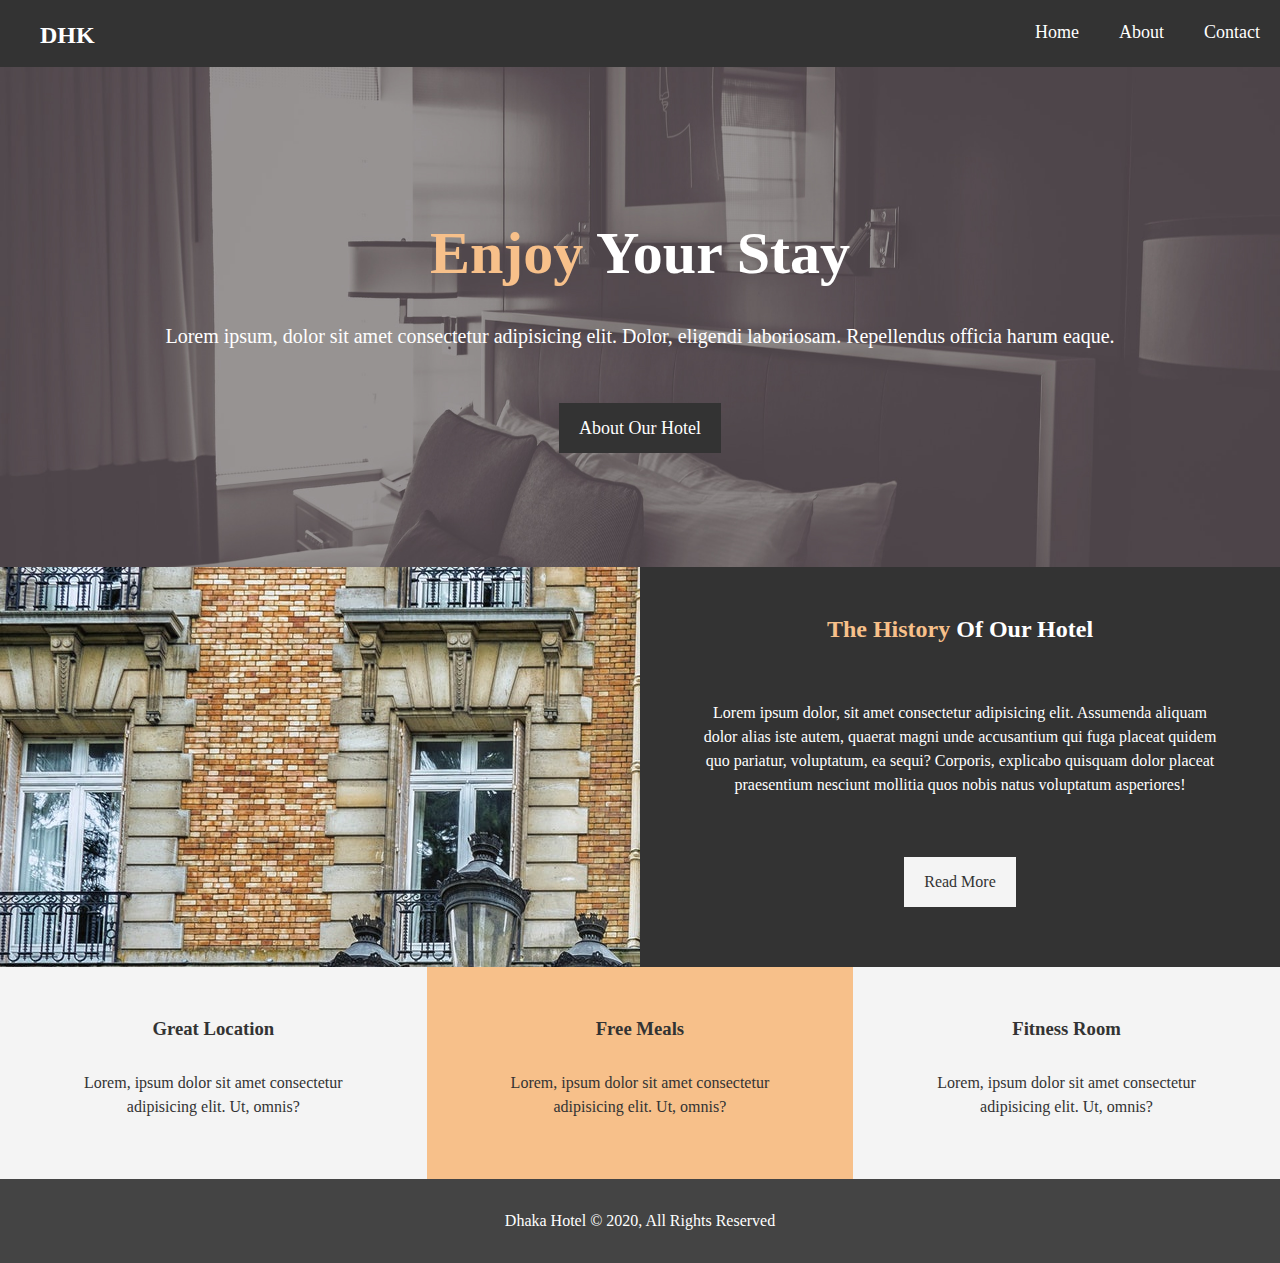
<file: index.html>
<!DOCTYPE html>
<html lang="en">
<head>
	<meta charset="UTF-8">
	<meta name="viewport" content="width=device-width, initial-scale=1.0">
	<title>Dhaka Hotel | Welcome</title>
	<link rel="stylesheet" href="https://use.fontawesome.com/releases/v5.14.0/css/all.css" integrity="sha384-HzLeBuhoNPvSl5KYnjx0BT+WB0QEEqLprO+NBkkk5gbc67FTaL7XIGa2w1L0Xbgc" crossorigin="anonymous">
	<link rel="stylesheet" href="css/style.css">
	<link rel="stylesheet" media="screen and (max-width: 768px)" href="css/mobile.css">
</head>
<body>
	<div id="container">
		<header>

			<nav id="navbar">

					<h1 class="logo"><a href="index.html">DHK
					</a></h1><ul>
						<li><a href="index.html">Home</a></li>
						<li><a href="about.html">About</a></li>
						<li><a href="contact.html">Contact</a></li>	
					</ul>
				
			</nav>

			<div class="showcase">
				
					<div class="showcase-content">
						<h1><span class="text-primary">Enjoy</span> Your Stay</h1>
						<p class="lead">Lorem ipsum, dolor sit amet consectetur adipisicing elit. Dolor, eligendi laboriosam. Repellendus officia harum eaque.</p>

						<a href="about.html" class="btn">About Our Hotel</a>
					</div>
				
			</div>

		</header>

		<section id="home-info" class="bg-dark">
			<div class="home-info-img">
				
			</div>
			<div class="home-info-content">
				<h2><span class="text-primary">The History</span> Of Our Hotel</h2>

				<p>Lorem ipsum dolor, sit amet consectetur adipisicing elit. Assumenda aliquam dolor alias iste autem, quaerat magni unde accusantium qui fuga placeat quidem quo pariatur, voluptatum, ea sequi? Corporis, explicabo quisquam dolor placeat praesentium nesciunt mollitia quos nobis natus voluptatum asperiores!</p>

				<a href="about.html" class="btn btn-light">Read More</a>
			</div>
		</section>

		<section id="features">

			<div class="box bg-light">
				<i class="fas fa-hotel fa-3x"></i>
				<h3>Great Location</h3>
				<p>Lorem, ipsum dolor sit amet consectetur adipisicing elit. Ut, omnis?</p>
			</div>


			<div class="box bg-primary">
				<i class="fas fa-utensils fa-3x"></i>
				<h3>Free Meals</h3>
				<p>Lorem, ipsum dolor sit amet consectetur adipisicing elit. Ut, omnis?</p>
			</div>


			<div class="box bg-light">
				<i class="fas fa-dumbbell fa-3x"></i>
				<h3>Fitness Room</h3>
				<p>Lorem, ipsum dolor sit amet consectetur adipisicing elit. Ut, omnis?</p>
			</div>
		</section>

		<div class="clr"></div>
		<footer id="main-footer">
			<p>Dhaka Hotel &copy 2020, All Rights Reserved</p>
		</footer>

	</div>
</body>
</html>
</file>
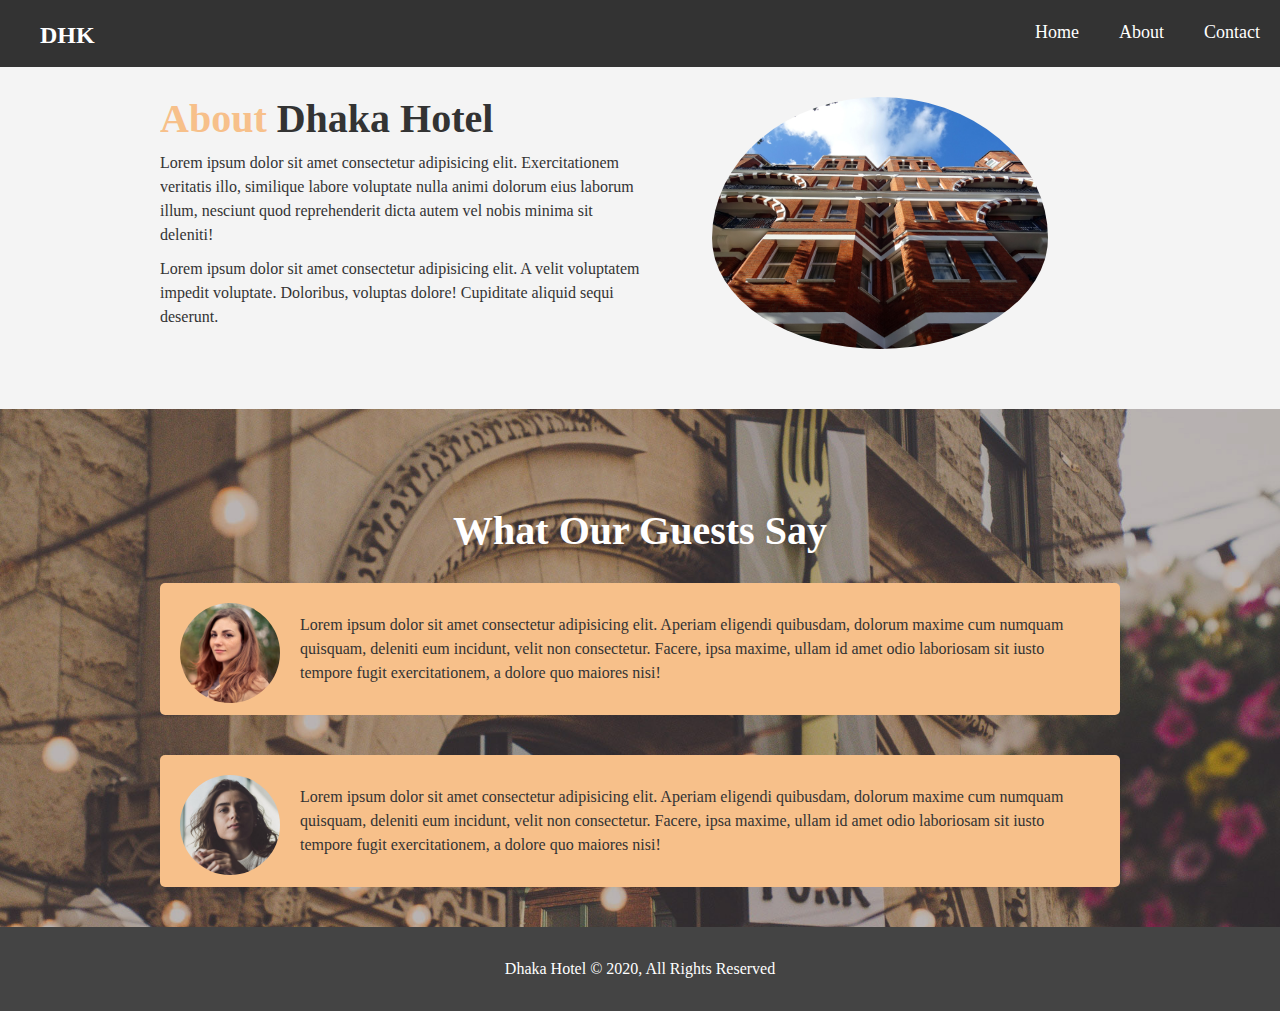
<file: about.html>
<!DOCTYPE html>
<html lang="en">
<head>
	<meta charset="UTF-8">
	<meta name="viewport" content="width=device-width, initial-scale=1.0">
	<title>Dhaka Hotel | About</title>
	
	<link rel="stylesheet" href="css/style.css">
	<link rel="stylesheet" media="screen and (max-width: 768px)" href="css/mobile.css">
</head>
<body>
	
		<header>

			<nav id="navbar">

					<h1 class="logo"><a href="index.html">DHK
					</a></h1><ul>
						<li><a href="index.html">Home</a></li>
						<li><a href="about.html">About</a></li>
						<li><a href="contact.html">Contact</a></li>	
					</ul>	
			</nav>
		</header>

		<section id="about-info" class="bg-light py-3">
			<div class="container">
				<div class="info-left">
					<h1 class="l-heading py-1"><span class="text-primary">About</span> Dhaka Hotel</h1>

					<p>Lorem ipsum dolor sit amet consectetur adipisicing elit. Exercitationem veritatis illo, similique labore voluptate nulla animi dolorum eius laborum illum, nesciunt quod reprehenderit dicta autem vel nobis minima sit deleniti!</p>

					<p>Lorem ipsum dolor sit amet consectetur adipisicing elit. A velit voluptatem impedit voluptate. Doloribus, voluptas dolore! Cupiditate aliquid sequi deserunt.</p>
				</div>

				<div class="info-right">
					<img src="./img/photo-2.jpg" alt="">
				</div>
			</div>
		</section>

		<div class="clr"></div>

		<section id="testimonials">
			<div class="container">
				<h1 class="l-heading py-1">What Our Guests Say</h1>
				<div class="testimonial bg-primary">
					<img src="./img/person-1.jpg" alt="Harder">
					<p>Lorem ipsum dolor sit amet consectetur adipisicing elit. Aperiam eligendi quibusdam, dolorum maxime cum numquam quisquam, deleniti eum incidunt, velit non consectetur. Facere, ipsa maxime, ullam id amet odio laboriosam sit iusto tempore fugit exercitationem, a dolore quo maiores nisi!</p>
				</div>

				<div class="clr"></div>	
				<div class="testimonial bg-primary">
					<img src="./img/person-2.jpg" alt="Bethany">
					<p>Lorem ipsum dolor sit amet consectetur adipisicing elit. Aperiam eligendi quibusdam, dolorum maxime cum numquam quisquam, deleniti eum incidunt, velit non consectetur. Facere, ipsa maxime, ullam id amet odio laboriosam sit iusto tempore fugit exercitationem, a dolore quo maiores nisi!</p>
				</div>
			</div>
		</section>

		<div class="clr"></div>	

		<footer id="main-footer">
			<p>Dhaka Hotel &copy 2020, All Rights Reserved</p>
		</footer>

	
</body>
</html>
</file>
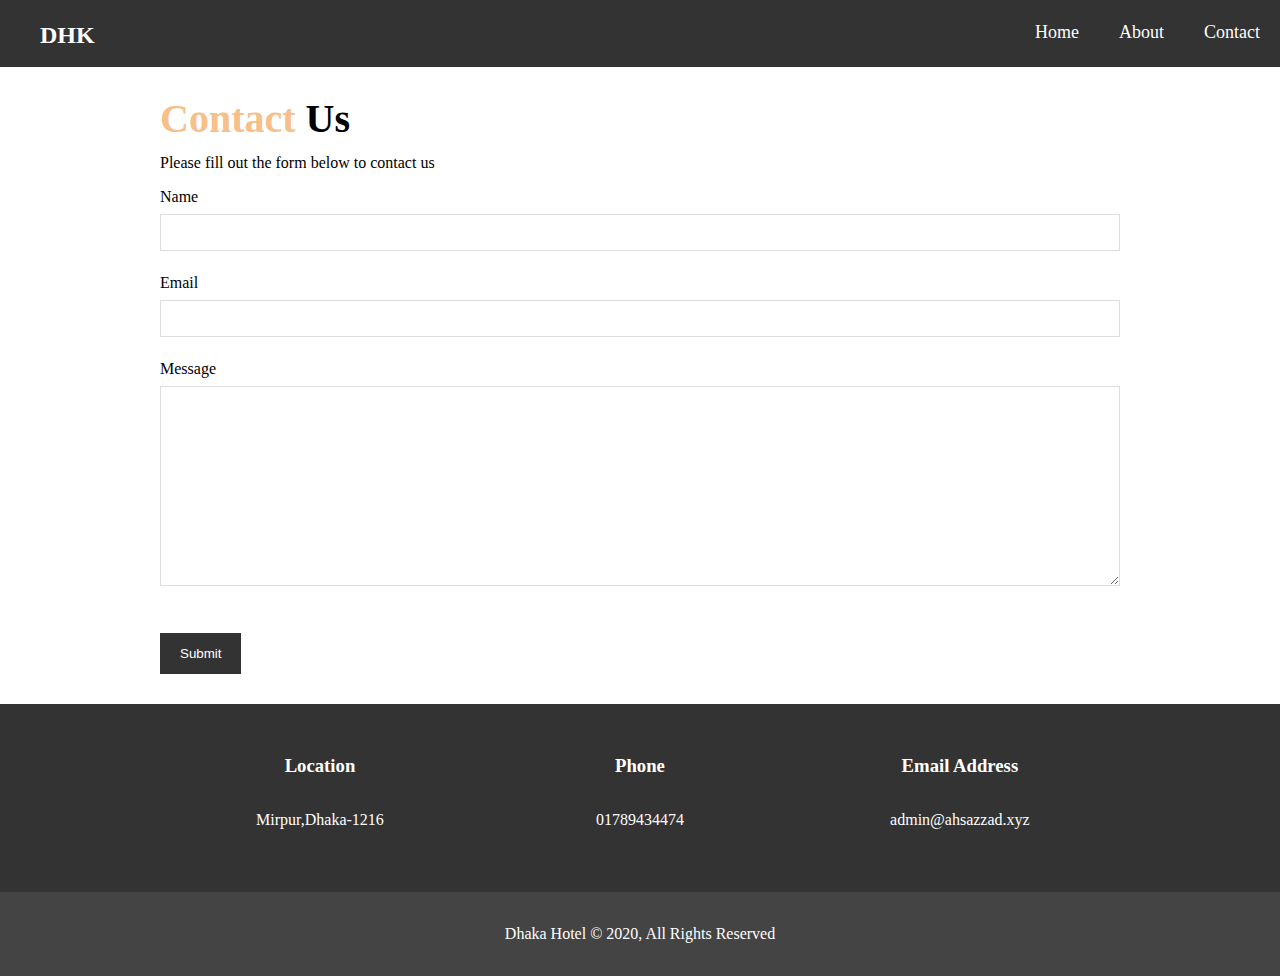
<file: contact.html>
<!DOCTYPE html>
<html lang="en">
<head>
	<meta charset="UTF-8">
	<meta name="viewport" content="width=device-width, initial-scale=1.0">
	<title>Dhaka Hotel | Contact</title>
	<link rel="stylesheet" href="https://use.fontawesome.com/releases/v5.14.0/css/all.css" integrity="sha384-HzLeBuhoNPvSl5KYnjx0BT+WB0QEEqLprO+NBkkk5gbc67FTaL7XIGa2w1L0Xbgc" crossorigin="anonymous">
	<link rel="stylesheet" href="css/style.css">
	<link rel="stylesheet" media="screen and (max-width: 768px)" href="css/mobile.css">
</head>
<body>
	<header>

			<nav id="navbar">

					<h1 class="logo"><a href="index.html">DHK
					</a></h1><ul>
						<li><a href="index.html">Home</a></li>
						<li><a href="about.html">About</a></li>
						<li><a href="contact.html">Contact</a></li>	
					</ul>
				
			</nav>
	</header>

	<section id="contact-form" class="py-3">
		<div class="container">
			<h1 class="l-heading py-1"><span class="text-primary">Contact</span> Us</h1>
			<p class="py-4">Please fill out the form below to contact us</p>
			<form>
				<div class="form-group">
					<label for="name">Name</label>
					<input type="text" id="name">
				</div>

				<div class="form-group">
					<label for="email">Email</label>
					<input type="email" id="email">
				</div>


				<div class="form-group">
					<label for="msg">Message</label>
					<textarea name="message" id="msg" >
					</textarea>
				</div>

				<button class="btn" type="submit">Submit</button>
			</form>
		</div>

	</section>

	<section id="contact-info" class="bg-dark">
		<div class="container">
			<div class="box">
				<i class="fas fa-hotel fa-3x"></i>
				<h3>Location</h3>
				<p>Mirpur,Dhaka-1216</p>
			</div>


			<div class="box">
				<i class="fas fa-phone fa-3x"></i>
				<h3>Phone</h3>
				<p>01789434474</p>
			</div>


			<div class="box">
				<i class="fas fa-envelope fa-3x"></i>
				<h3>Email Address</h3>
				<p>admin@ahsazzad.xyz</p>
			</div>
		</div>	
	</section>


	<div class="clr"></div>
	<footer id="main-footer">
		<p>Dhaka Hotel &copy 2020, All Rights Reserved</p>
	</footer>
</file>
<file: css/mobile.css>
#navbar h1{
	float: none;
	text-align: center;

}

#navbar ul,#navbar ul li {
	float: none;
}

#navbar ul li a{
	padding: 5px;
	border-bottom: #444 dotted 1px;

}


/*showcase-content*/

#showcase{
	height: 100%;
}

.showcase-content{

	padding-top: 70px;
	padding-bottom: 50px;

}


#home-info{
	height: 450px;
}

#home-info .home-info-img{
	
	display: none;

}


#home-info .home-info-content{
	float: none;
	width: 100%;

}

#home-info .home-info-content p{
	padding: 20px;
}


    /* ---- Boxes ---- */

.box{
	float: none;
	width: 100%;
}


    /* ----About Info---- */

#about-info .info-right,
#about-info .info-left{
	float: none;
	width: 100%;
} 

#about-info .info-right{
	margin-top: 32px;
}
#about-info .info-left p{
	padding-left: 20px;
	

}

.l-heading{
	text-align: center;
}


/*adress box*/

#contact-info .box{
	border-bottom: 1px dotted #444;
}

       /*form-grp*/

form{
	margin-left: 20px;
}

.py-4{
	margin-left: 20px;
}
</file>
<file: css/style.css>
/*Reset*/
*{
	margin: 0;
	padding: 0;
	box-sizing: border-box;
}


    /* ---- Core Style ---- */
body{
	font-family: Segoi UI;
	line-height: 1.5em;
	
}

a{
	color: #333;
	text-decoration: none;
}

h1,h2,h3{
	padding-bottom: 20px;
}

p{
	margin: 10px 0; 
} 

/* ---- Utility ----*/ 


/*utility can be use anywhere*/

.container{
	max-width: 960px;
	margin: 0 auto;
	overflow: auto;
}

.text-primary{
	color: #f7c08a;
}


.bg-dark{
	background: #333;
	color: #fff;
}

.bg-light {
  background: #f4f4f4;
  color: #333;
}

.bg-primary {
  background: #f7c08a;
  color: #333;
}


.lead{
	font-size: 20px;
}

.l-heading{
	font-size: 40px;
}


.btn{
	padding: 13px 20px;
 	background: #333;
 	color : #fff;
 	margin-top: 20px;
 	display: inline-block;
 	cursor: pointer;
 	border : none;
}

.btn:hover{
	background: #f7c08a;
	color: #333;
}

.btn-light{
	background: #f4f4f4;
	color: #333;
}

.clr{
	clear: both;
}

.py-1 { padding: 10px 0; }
.py-2 { padding: 20px 0; }
.py-3 { padding: 30px 0; }

    /* ---- Nav Bar ---- */


 #navbar{
 	background: #333;
 	overflow: hidden;
 	color: #fff;
 } 

 #navbar a{
 	color: #fff;
 	font-size: 18px;
 	padding: 20px;
 }  

 #navbar h1{
 	float: left;
 	padding: 20px;
 	
 }

#navbar h1 a{
	font-size: 24px;
}


#navbar ul{
	float: right;
}

#navbar ul li{
 	list-style-type: none;
 	float: left;

 }

#navbar ul li a{
 	display: block;
 	padding: 20px;
 	text-align: center;

}

#navbar ul li a:hover{
 	color: #f7c08a;
 	background-color: #444;
 }


    /* ---- Showcase ---- */

.showcase{
 	background: url("../img/showcase.jpg")
 	no-repeat center center/cover;

 	height: 500px;
 }

.showcase-content{
 	text-align: center;
 	color: #fff;
 	padding-top: 150px;

 }

.showcase-content h1{
 	font-size: 60px;
 	line-height: 1.2em;
 }

.showcase .showcase-content p {
  padding-bottom: 20px;
  line-height: 1.7em;
}


.showcase-content a{
 	padding: 13px 20px;
 	background: #333;
 	color : #fff;
 	margin-top: 20px;
 	display: inline-block;
 	font-size: 18px;


 }

.showcase-content a:hover{
  	background: #f7c08a;
  	color: #000;
}

                /*home-info section*/
#home-info{
  	height: 400px;
}
#home-info .home-info-img{
  	background: url('../img/photo-1.jpg') no-repeat;
  	width: 50%;
  	min-height: 100%;
  	float: left;

}
#home-info .home-info-content{
  	float: right;
  	width: 50%;
  	height:100%;
  	text-align: center;
  	padding: 50px 30px;
  	overflow: hidden;
}
#home-info .home-info-content p{
	padding: 30px;
}

    /* ---- Features ---- */
.box{
	width: 33.33%;
	padding: 50px;
	float: left;
	text-align: center;
}

.box i {
  	margin-bottom: 10px;
}


    /* ---- About Info ---- */

#about-info .info-right{
	float: right;
	width: 50%;
	min-height: 100%;
}


#about-info .info-right img{
	width: 70%;
	border-radius: 50%;
	margin: auto;
	display: block;
	padding-bottom: 30px;

}

#about-info .info-left{
	width: 50%;
	float: left;
	
	
}



    /* ---- Testimonials ---- */

#testimonials{
	
	height: 100%;
	background: url('../img/test-bg.jpg') no-repeat center center/cover;
	padding-top: 100px;

}

#testimonials h1{
	text-align: center;
	color: #fff;
	padding-bottom: 40px;
	
}

#testimonials .testimonial{
	 padding: 20px;
	 margin-bottom: 40px;
	 border-radius: 5px;
}


#testimonials .testimonial img{
	height: 100px;
	width: 100px;
	border-radius: 50%;
	margin-right: 20px;
	float: left;

}


    /* ----Contact Form ---- */


#contact-form .form-group{
	margin-bottom: 20px;
}

#contact-form label{
	display: block;
	margin-bottom: 5px;
}

#contact-form input,
#contact-form textarea{
	width: 100%;
	padding: 10px;
	border: 1px solid #ddd;
}

#contact-form textarea{
	height: 200px;

}

#contact-form input:focus,
#contact-form textarea:focus{
	outline: none;
	border-color: #f7c08a;
}





    /* ---- FOOTER ---- */

#main-footer{
	background: #444;
	color: #fff;
	padding: 20px;
	text-align: center;
}
</file>
